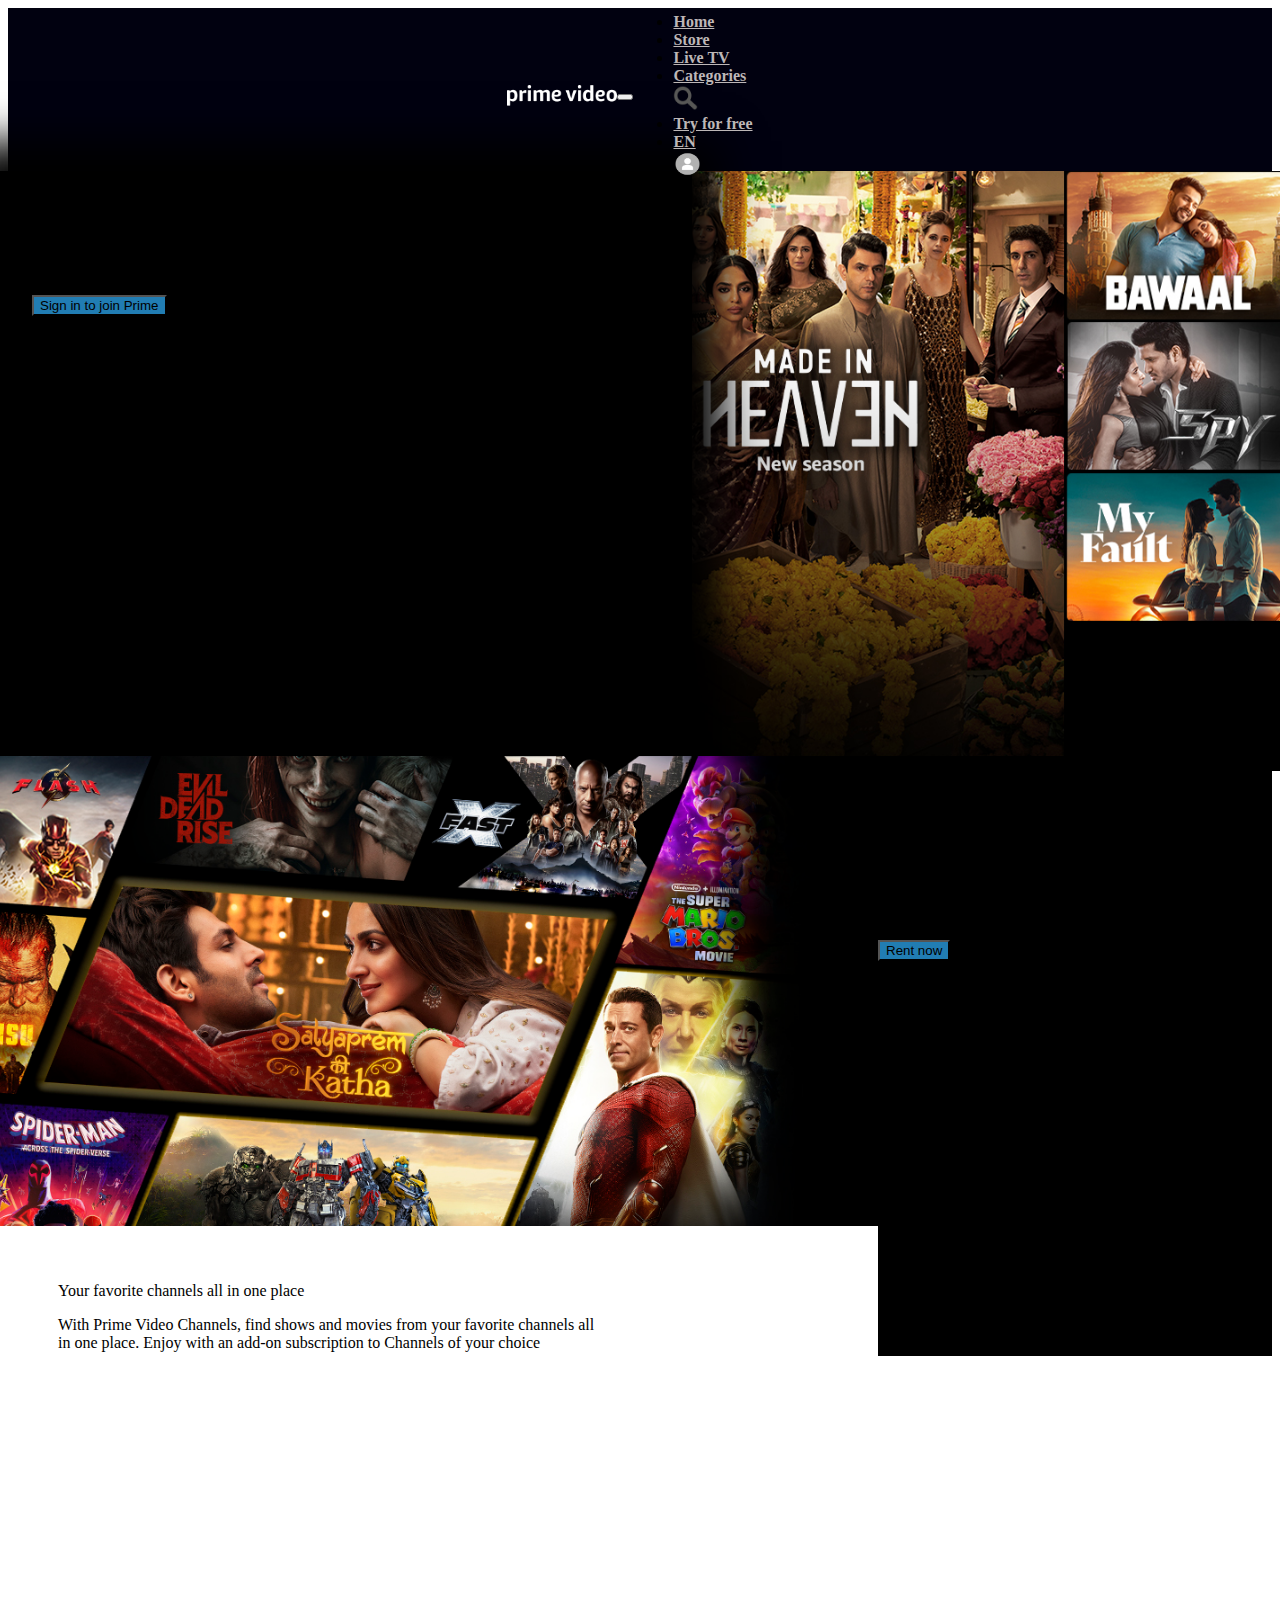
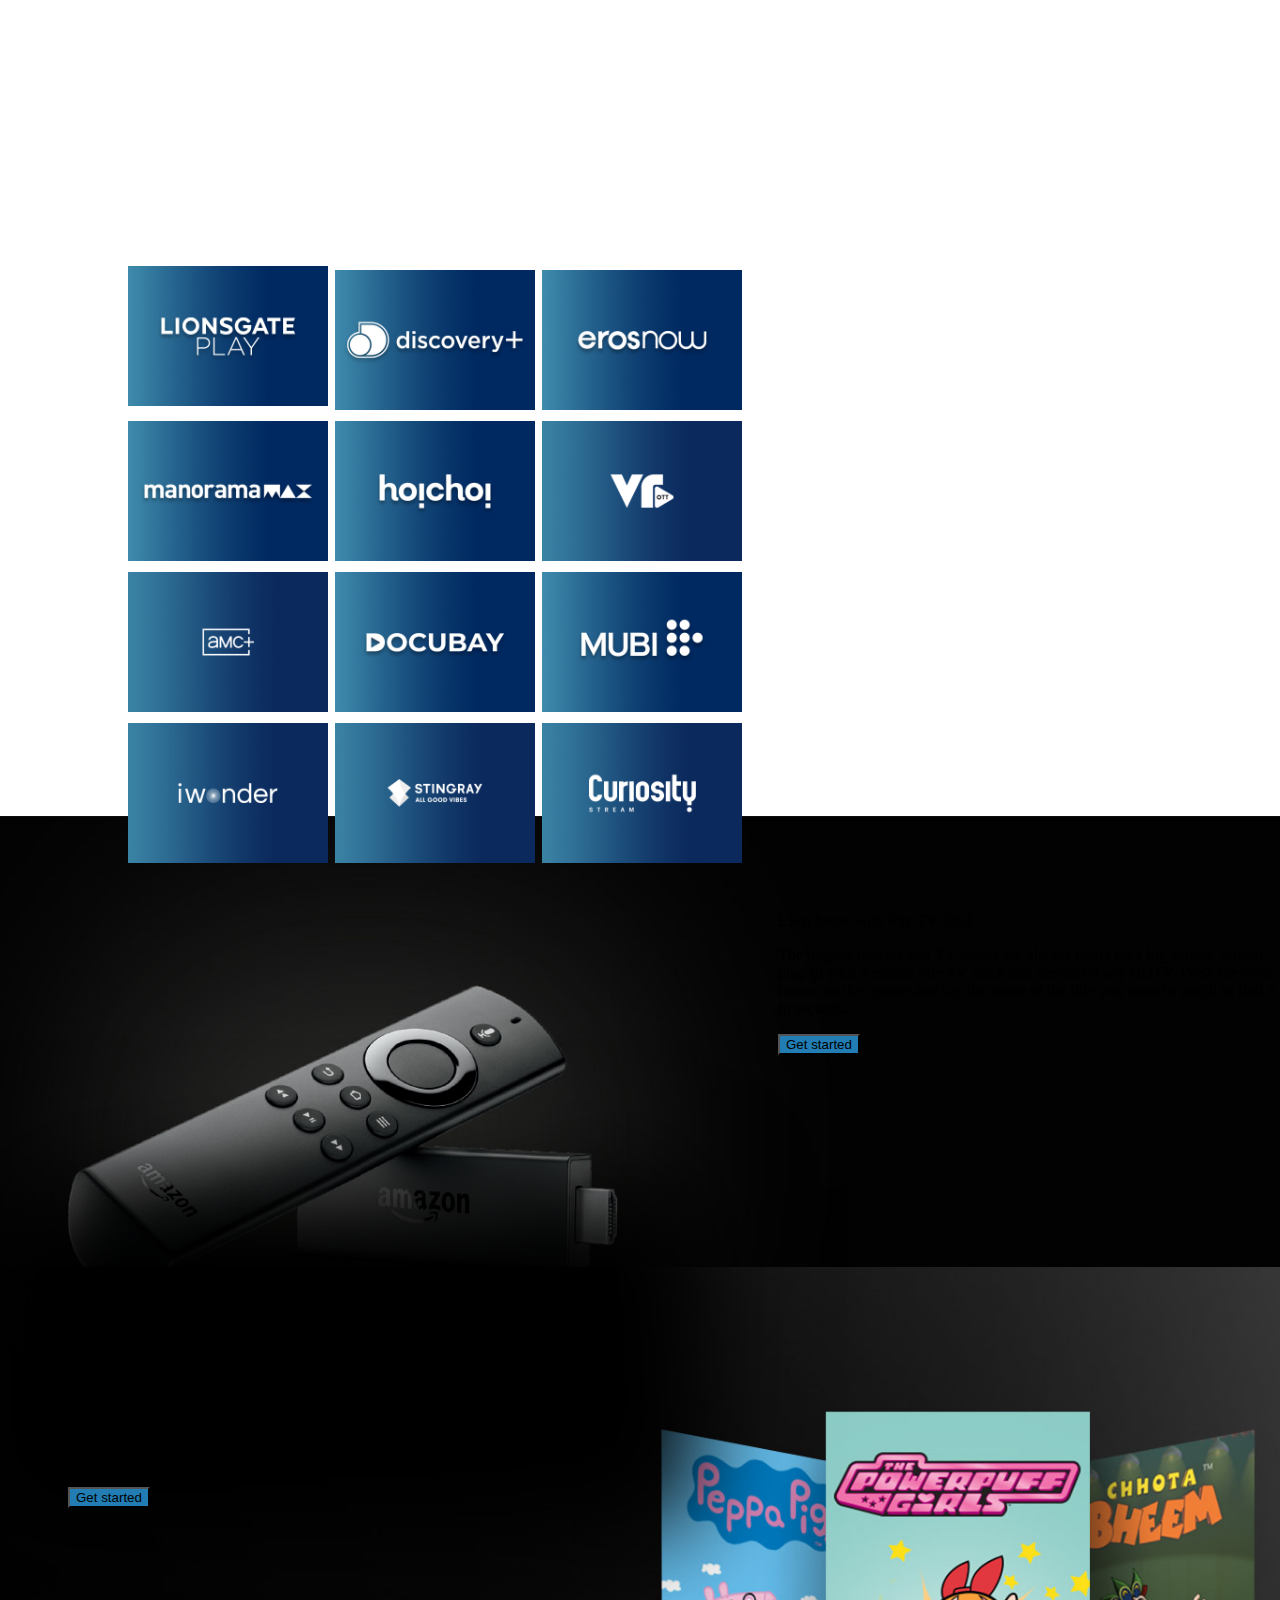
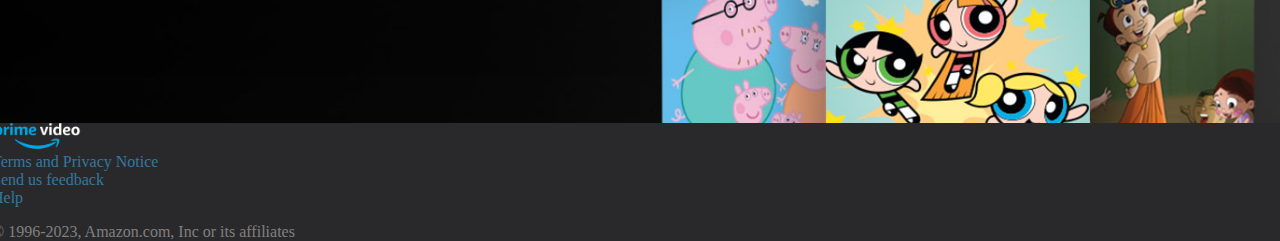
<file: Amazon Prime Video Clone/index.html>
<!doctype html>
<html lang="en">
  <head>
    <meta charset="utf-8">
    <meta name="viewport" content="width=device-width, initial-scale=1">
    <title>Bootstrap demo</title>
    <link href="https://cdn.jsdelivr.net/npm/bootstrap@5.3.1/dist/css/bootstrap.min.css" rel="stylesheet" integrity="sha384-4bw+/aepP/YC94hEpVNVgiZdgIC5+VKNBQNGCHeKRQN+PtmoHDEXuppvnDJzQIu9" crossorigin="anonymous">
    <link href="https://fonts.cdnfonts.com/css/amazon-ember" rel="stylesheet">
  </head>
  <style>
 
  .bg-custom-color {
  background-color: rgb(0, 0, 15);
}

  .narrow-container {
    max-width: 620px; 
      height:600px;
      background-color: black;
      box-shadow: 0px 0px 40px 30px rgb(0, 0, 0);
      padding: 40px;
      margin-left: -16px;
    }
    @media (max-width: 540px) and (max-height: 540px) {
  .narrow-container {
    margin-top: 800px; 
  }
}
    .narrow-container2 {
    max-width: 550px; 
      height:500px;
      background-color: black;
      
      padding-top: 100px;
      margin-left: 900px;
      
      
    }
    .narrow-container3{
      max-width: 550px; 
      height:500px;
      padding-top: 40px;
      padding-left: 50px;
      
    }
    
    .narrow-container4{
      max-width: 550px; 
      height:500px;
      padding-top: 100px;
      margin-left: 120px;
  }
  .narrow-container5{
    max-width: 550px; 
      height:500px;
      padding-top: 80px;
      margin-left: 800px;

  }
  .narrow-container6{
    max-width: 550px;
      height:80px;
      background-color: black;
      box-shadow: 0px 0px 100px 80px black;
margin-top: -69px;
      padding-top: 100px;
      margin-left: 100px;
  }
    .background-image {
     
    background-image: url('first.jpg');
   height: 600px;
    margin-top: -15px;
    margin-right: -15px;
    background-size: 100%;
    background-repeat: no-repeat;
    
    background-position: center;
  }  
.background-image2 {
    background-image:url('second.jpg');
    height: 470px;
    margin-top: -15px;
    margin-left: -30px;
    background-size: 100%;
    background-repeat: no-repeat;
  }
  .background-image3{
    background-image: url('third.jpg');
    margin-top: 50px;
    height: 470px;
    background-repeat: no-repeat;
    background-size: 100%;
    margin-left: -30px;
    margin-right: -15px;
  }
  .background-image4{
    background-image: url('fourth.jpg');
    margin-top: 50px;
    height: 480px;
    background-repeat: no-repeat;
    background-size: 100%;
    margin-left: -40px;
    margin-right: -40px;
  }
.background-container{
  background-color: black;  
}
.body{
  color: black;
}
.container{
  text-align: left;
margin-top: 50px;
}
.bg-custom-color2{
  color: white;
 
}
.bg-custom-color3{
  color: white;
}
.text-decoration1{
  color: black;
}


    .image-grid {
      display: grid;
      grid-template-columns: repeat(3, 1fr); /* 3 columns */
      grid-template-rows: repeat(4, 1fr); /* 4 rows */
      gap: 7px; /* Gap between images */
      
     
      align-items: flex-end;
    }

    .image-item {
      width: 200px;
      height: 140px;
      
     
    }    
  .bg-custom-color3{
    background-color: rgb(41, 41, 43);
  }
  .text-decoration2{
    color: rgb(51, 120, 160);
  }
  .footer-image {
  width: 90px; 
  height: auto; 
  margin-right: 10px; /* Add spacing between the image and the list */
}

.list-inline {
  list-style: none; 
  display: inline; /* Display list items inline */
  padding-left: 0; /* Remove default padding from the list */
  margin-bottom: 0; 
}
.con{
  margin-top: -24px;
  margin-left: -16px;
  margin-right: -16px;
  margin-bottom: -35px;
}
.text-decoration3{
  color: gray;
}
.btn-col{
  background-color:rgb(33, 125, 179);
  
}
.btn-cus:hover{
background-color: rgb(69, 144, 188);
}
.img-hover:hover {
  box-shadow: 0px 0px 10px 5px black;
  
  
}
.custom-text{
  font-family: 'Amazon Ember light' ;
}
.nav-custom{
  background-color: rgb(1, 1, 16);
  padding-top: 0px; 
  padding-bottom: 0px;
}
.navbar-nav {
      margin: 0 auto; /* Center-align the navigation items */
    }
    

    .navbar-content {
      display: flex;
      justify-content: center;
      align-items: center;
      padding: 5px 250px; /* Adjust padding as needed */
    }

    .navbar-nav .nav-link {
      color: #bdb7b7; 
      font-weight: bold;
      margin-right: 20px;
    }
    .navbar-nav .nav-link:hover {
  color: #ffffff; /* Change font color on hover */
  background-color: #1b1e29; /* Change background color on hover */
}
.dropdown-item {
  transition: background-color 0.1s; /* Add smooth transition effect */
  color: #a0a0a5;
  font-weight: bold;
  
}
.dropdown-item:hover {
  background-color: #fefafa; /* Change background color of dropdown items on hover */
  
}
.dropdown-menu{
  background-color: #1d1d28;
  min-width: 50px;
  font-size: 21px;
  color: #ffffff;
  display: none;
}
.nav-item:hover .dropdown-menu {
  display: block; /* Show the dropdown when hovering over the nav item */
  opacity: 1; /* Ensure the dropdown is fully visible */
 
}
.dropdown-menu.dropdown-multicolumn {
  min-width: 800px; 
  height: 300px;
  background-color: #1b1e29;
  color: #ffffff;
  font-size: 17px;
  
  
}
.dropdown-header {
  font-weight: bold;
  font-size: 21px;
  color: #fefafa;
  margin-top: 10px; /* Add spacing above the header */
  margin-left: 20px;
}
.dropdown-menu.dropdown-multicolumn1{
  min-width: 800px; /* Set the width of the dropdown menu */
  height: 300px;
  background-color: #1b1e29;
  color: #ffffff;
  font-size: 17px;
  left: 50%;
  transform: translateX(-50%);
}

</style>
  <body>
    <nav class="navbar navbar-expand-lg nav-custom custom-text" >
      <div class="container-fluid">
        <div class="navbar-content">
        <a class="navbar-brand navbar-logo" href="/"><img src="Logo-min.png" alt="Bootstrap" width="110" height="21"></a>
        <button class="navbar-toggler" type="button" data-bs-toggle="collapse" data-bs-target="#navbarNavDropdown" aria-controls="navbarNavDropdown" aria-expanded="false" aria-label="Toggle navigation">
          <span class="navbar-toggler-icon"></span>
        </button>
        <div class="collapse navbar-collapse" id="navbarNavDropdown">
          <ul class="navbar-nav">
            <li class="nav-item dropdown">
              <a class="nav-link dropdown-toggle" href="#" role="button" data-bs-toggle="dropdown" aria-expanded="false">
                Home
              </a>
              <ul class="dropdown-menu">
                <li><a class="dropdown-item" href="#">All</a></li>
                <li><a class="dropdown-item" href="#">Movies</a></li>
                <li><a class="dropdown-item" href="#">TV shows</a></li>
              </ul>
            </li> 
            <li class="nav-item dropdown">
              <a class="nav-link dropdown-toggle" href="#" role="button" data-bs-toggle="dropdown" aria-expanded="false">
                Store
              </a>
              <ul class="dropdown-menu">
                <li><a class="dropdown-item" href="#">All</a></li>
                <li><a class="dropdown-item" href="#">Rent</a></li>
                <li><a class="dropdown-item" href="#">Channels</a></li>
              </ul>
            </li>
            <li class="nav-item">
              <a class="nav-link" href="#">Live TV</a>
            </li>
            <li class="nav-item dropdown">
              <a class="nav-link dropdown-toggle" href="#" role="button" data-bs-toggle="dropdown" aria-expanded="false">
                Categories
              </a>
              <ul class="dropdown-menu dropdown-multicolumn1 " aria-labelledby="navbarDropdown">
                <li>
                  <div class="row">
                    <div class="col-md-6">
                      <h6 class="dropdown-header">Genres</h6>
                      <div class="row">
                        <div class="col-md-6">
                          <a class="dropdown-item" href="#">Action and adventure</a>
                          <a class="dropdown-item" href="#">Anime</a>
                          <a class="dropdown-item" href="#">Comedy</a>
                          <a class="dropdown-item" href="#">Documentary</a>
                          <a class="dropdown-item" href="#">Drama</a>
                          <a class="dropdown-item" href="#">Fantasy</a>
                        </div>
                        <div class="col-md-6">
                          <a class="dropdown-item" href="#">Horror</a>
                          <a class="dropdown-item" href="#">International</a>
                          <a class="dropdown-item" href="#">Kids</a>
                          <a class="dropdown-item" href="#">Music videos and concerts</a>
                          <a class="dropdown-item" href="#">Mystery and thrillers</a>
                          <a class="dropdown-item" href="#">Romance</a>
                        </div>
                      </div>
                    </div>
                    <div class="col-md-6">
                      <h6 class="dropdown-header">Featured Collection</h6>
                      <div class="row">
                        <div class="col-md-6">
                          <a class="dropdown-item" href="#">Hindi</a>
                          <a class="dropdown-item" href="#">English</a>
                          <a class="dropdown-item" href="#">Telugu</a>
                          <a class="dropdown-item" href="#">Tamil</a>
                          <a class="dropdown-item" href="#">Malayalam</a>
                        </div>
                        <div class="col-md-6">
                          <a class="dropdown-item" href="#">Kannada</a>
                          <a class="dropdown-item" href="#">Marathi</a>
                          <a class="dropdown-item" href="#">Punjabi</a>
                          <a class="dropdown-item" href="#">Gujrati</a>
                          <a class="dropdown-item" href="#">Bengali</a>
                        </div>
                      </div>
                    </div>
                  </div>
                </li>
              </ul>
            </li>
            
            
            <a class="navbar-brand" href="#"><img src="Search-Button.png" alt="Bootstrap" width="25" height="26"></a>
            <li class="nav-item">
              <a class="nav-link" href="#">Try for free</a>
            </li>
            <li class="nav-item dropdown">
              <a class="nav-link dropdown-toggle" href="#" role="button" data-bs-toggle="dropdown" aria-expanded="false">
                EN
              </a>
              <ul class="dropdown-menu">
                <li><a class="dropdown-item" href="#">English</a></li>
                <li><a class="dropdown-item" href="#"> Hindi</a></li>
                <li><a class="dropdown-item" href="#">French</a></li>
                <li><a class="dropdown-item" href="#">Tamil</a></li>
              </ul>
            </li>
            <li class="nav-item dropdown">
              <a class="nav-link dropdown-toggle" href="#" role="button" data-bs-toggle="dropdown" aria-expanded="false">
                <img src="Profile-PNG-File.png" alt="Bootstrap" width="29" height="26">
              </a>
              <ul class="dropdown-menu">
                <li><a class="dropdown-item" href="#">Sign in</a></li>
                <li><a class="dropdown-item" href="#">Help</a></li>
                <li><a class="dropdown-item" href="#">Watch anywhere</a></li>
              </ul>
            </li>
          </ul>
          </div>
        </div>
      </div>
    </nav>
      <div class="p-3 mb-2  bg-black text-white ">
        <div class="background-image">
          <!-- Your content goes here -->
          <div class="narrow-container">
          <p class="fs-1 custom-text">Welcome to Prime Video</p>
          <p class="fs-4 custom-text">Watch the latest movies, TV shows, and award-winning Amazon Originals</p>    
    <a href="home.html">
          <button type="button" class="btn btn-col text-white btn-cus"
            style="--bs-btn-padding-y: 14px; --bs-btn-padding-x: 70px; --bs-btn-font-size: 17px;">
            Sign in to join Prime
    </button>
  </a>
  </div>
        </div>
        <div class="p-3 mb-2 bg-black text-white ">
          <div class="background-image2">
            <!-- Your content goes here -->
            <div class="narrow-container2">
            <p class="custom-text fs-2">Movie rentals on Prime Video</p>
            <p class="custom-text fs-5">Early Access to new movies, before digital subscription</p> 
            <a href="home.html"> 
            <button type="button" class="btn btn-col text-end text-white btn-cus"
              style="--bs-btn-padding-y: 14px; --bs-btn-padding-x: 70px; --bs-btn-font-size: 17px;">
        Rent now
      </button>
    </a>
          </div>
        </div>
        </div>
        
      </div>
      <div class="d-flex">
      <div class="p-3 mb-2 bg-custom-color2 text-decoration1 ">
       
          <!-- Your content goes here -->
          <div class="narrow-container3">
          <p class="custom-text fs-1">Your favorite channels all in one place</p>
          <p class="custom-text fs-4">With Prime Video Channels, find shows and movies from your favorite channels all in one place. Enjoy with an add-on subscription to Channels of your choice</p>  
          
    </div>
  </div>
  <div class="p-3 mb-2 bg-custom-color2 narrow-container4  ">
    <div class="image-grid">
      <div class="col-md-4">
      <img class="image-item  img-hover" src="LionsgatePlay-426X2946_V1.jpg" alt="Image 1" >
    </div>
      <img class="image-item img-hover" src="Discovery.jpg" alt="Image 2">
      <img class="image-item img-hover" src="Erosnow-426X2948_V1.jpg" alt="Image 3">
      
      <img class="image-item img-hover" src="MANORAMAMAX.jpg" alt="Image 12">
      <img class="image-item img-hover" src="hoichoi.jpg" alt="Image 3">
      <img class="image-item img-hover" src="Vrott.png" alt="Image 3">
      <img class="image-item img-hover" src="Amc.png" alt="Image 3">
      <img class="image-item img-hover" src="Docubay-426X2947_V1.jpg" alt="Image 3">
      <img class="image-item img-hover" src="Mubi-426X2946_V1.jpg" alt="Image 3">
      <img class="image-item img-hover" src="iWonder.png" alt="Image 3">
      <img class="image-item img-hover" src="Stingray.png" alt="Image 3">
      <img class="image-item img-hover" src="CuriosityStream426x294_.png" alt="Image 3">
    </div>
        </div>
      </div>
      <div class="p-3 mb-2 text-white ">
        <div class="background-image3">
          <!-- Your content goes here -->
          <div class="narrow-container5">
          <p class="custom-text fs-2">Even better with Fire TV Stick</p>
          <p class="custom-text fs-5">The biggest movies and TV shows are always better on a big screen. Simply plug in your Amazon Fire TV Stick and stream on any HDTV. Press the voice button on the remote and say the name of the title you want to watch to find it in seconds.
</p>  
<a href="home.html">
          <button type="button" class="btn btn-col text-end text-white btn-cus"
            style="--bs-btn-padding-y: 14px; --bs-btn-padding-x: 70px; --bs-btn-font-size: 17px;">
      Get started
    </button>
    </a>
        </div>
      </div>
      <div class="p-3 mb-2 text-white">
        <div class="background-image4">
          <!-- Your content goes here -->
          <div class="narrow-container6">
          <p class="fs-2 custom-text">Family Friendly</p>
          <p class="fs-5 custom-text">With easy to use Parental Controls and a dedicated kids page, enjoy secure, ad-free kids entertainment. Kids can enjoy popular TV shows like Peppa Pig, Powerpuff Girls, and Chhota Bheem.</p>    
          <a href="home.html">
          <button type="button" class="btn btn-col text-white btn-cus"
            style="--bs-btn-padding-y: 14px; --bs-btn-padding-x: 70px; --bs-btn-font-size: 17px;">
      Get started
    </button>
    </a>
  </div>
        </div>
      </div>
      <footer class="p-3 bg-custom-color3 text-center con">
        <div>
        <img src="footlogo.png" alt="Image" class="footer-image">
      </div>
        <ul class="list-inline text-decoration2" >
          <li class="list-inline-item">Terms and Privacy Notice</li>
          <li class="list-inline-item">Send us feedback</li>
          <li class="list-inline-item">Help</li>
        </ul>
        <p class="text-decoration3">&copy; 1996-2023, Amazon.com, Inc or its affiliates</p>
      </footer>
    <script src="https://cdn.jsdelivr.net/npm/bootstrap@5.3.1/dist/js/bootstrap.bundle.min.js" integrity="sha384-HwwvtgBNo3bZJJLYd8oVXjrBZt8cqVSpeBNS5n7C8IVInixGAoxmnlMuBnhbgrkm" crossorigin="anonymous"></script>
  </body>
</html>
</file>
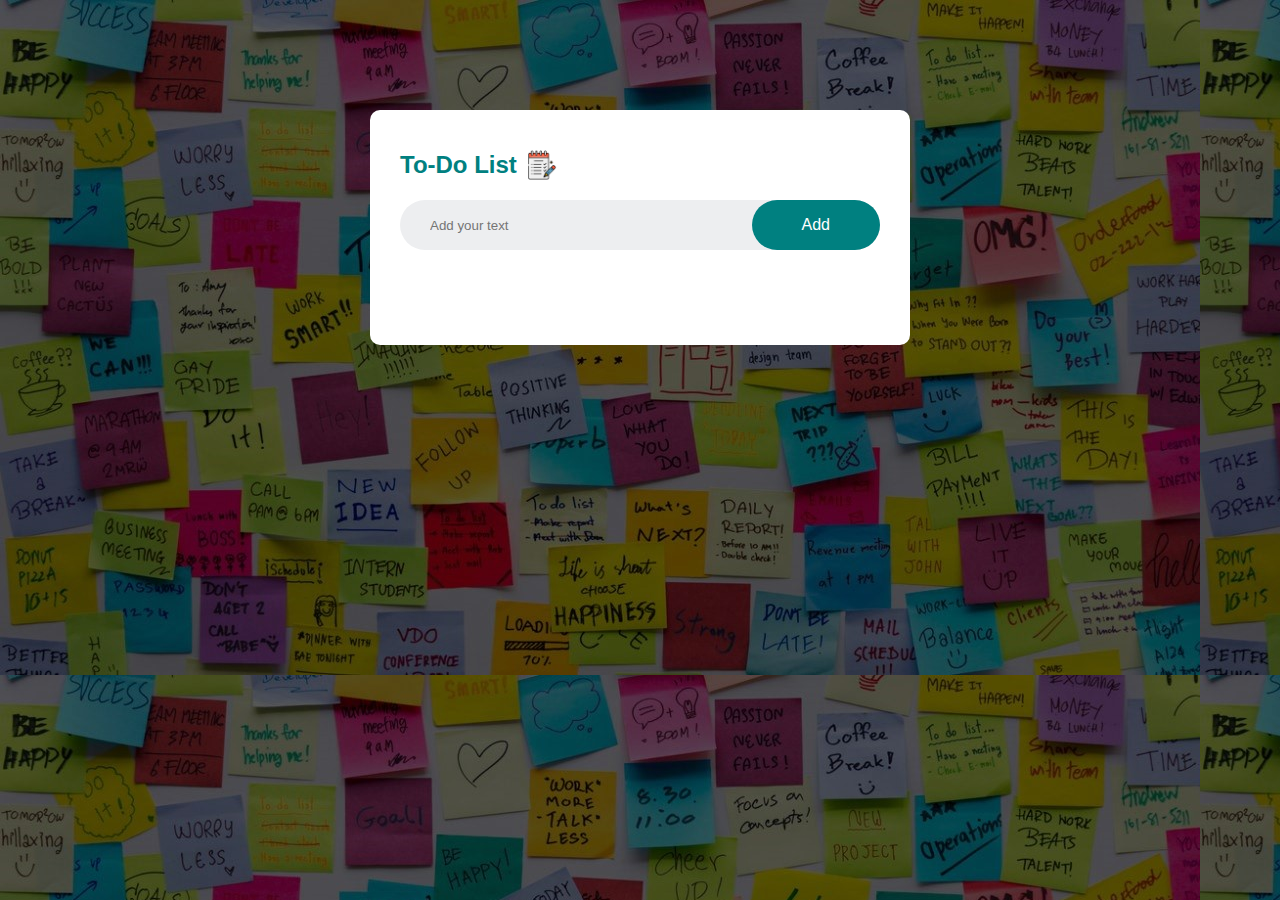
<file: To-do list/index.html>
<!DOCTYPE html>
<html lang="en">
<head>
    <meta charset="UTF-8">
    <meta name="viewport" content="width=device-width, initial-scale=1.0">
    <title>To-Do List</title>
    <link rel="stylesheet" href="style.css">
</head>
<body>
    <div class="container">
        
        <div class="todo-app">
            <h2>To-Do List <img src="todolisticon.png" alt=""></h2>
            <div class="row">
                <input type="text" id="input-box" placeholder="Add your text">
                <button onclick="Task()">Add</button>
            </div>
            <ul id="list-container">
            </ul>
        </div>
    </div>
    <script src="script.js"></script>
</body>
</html>
</file>
<file: To-do list/style.css>
*{
    margin: 0;
    padding: 0;
    font-family:Verdana, Geneva, Tahoma, sans-serif;
    box-sizing: border-box;
}
.container{
    width: 100%;
    min-height: 100vh;
    padding: 10px;
    background-image: url("bg.jpg");
}
.todo-app{
    width: 100%;
    max-width: 540px;
    background: #fff;
    margin: 100px auto 20px;
    padding: 40px 30px 70px;
    border-radius: 10px;
}
.todo-app h2{
    color:teal;
    display:flex;
    align-items: center;
    margin-bottom: 20px;
}
.todo-app h2 img{
    width: 30px;
    margin-left: 10px;
}
.row{
    display: flex;
    align-items: center;
    justify-content: space-between;
    background: #edeef0;
    border-radius: 30px;
    padding-left: 20px;
    margin-bottom: 25px;
}
input{
    flex: 1;
    border: none;
    outline: none;
    background: transparent;
    padding: 10px;
    font-weight: 14px;
}
button{
    border: none;
    outline: none;
    padding: 16px 50px;
    background: teal;
    color: #fff;
    font-size: 16px;
    cursor: pointer;
    border-radius: 40px;
}
ul li{
    list-style: none;
    font-size: 17px;
    padding: 12px 8px 12px 50px;
    user-select: none;
    cursor: pointer;
    position: relative;
}
ul li::before{
    content: '';
    position: absolute;
    height: 28px;
    width: 28px;
    border-radius: 50%;
    background-image: url("unchecked.png");
    background-size: cover;
    background-position: center;
    top: 12px;
    left: 8px;
}
ul li.checked{
    color:teal;
    text-decoration: line-through;
}
ul li.checked::before{
background-image: url("correct_icon.png");
}
ul li span{
    position: absolute;
    right: 0;
    top: 5px;
    width: 40px;
    height: 40px;
    font-size: 22px;
    color: #555;
    line-height: 40px;
    text-align: center;
    border-radius: 50%;
}
ul li span:hover{
    background: grey;
}
</file>
